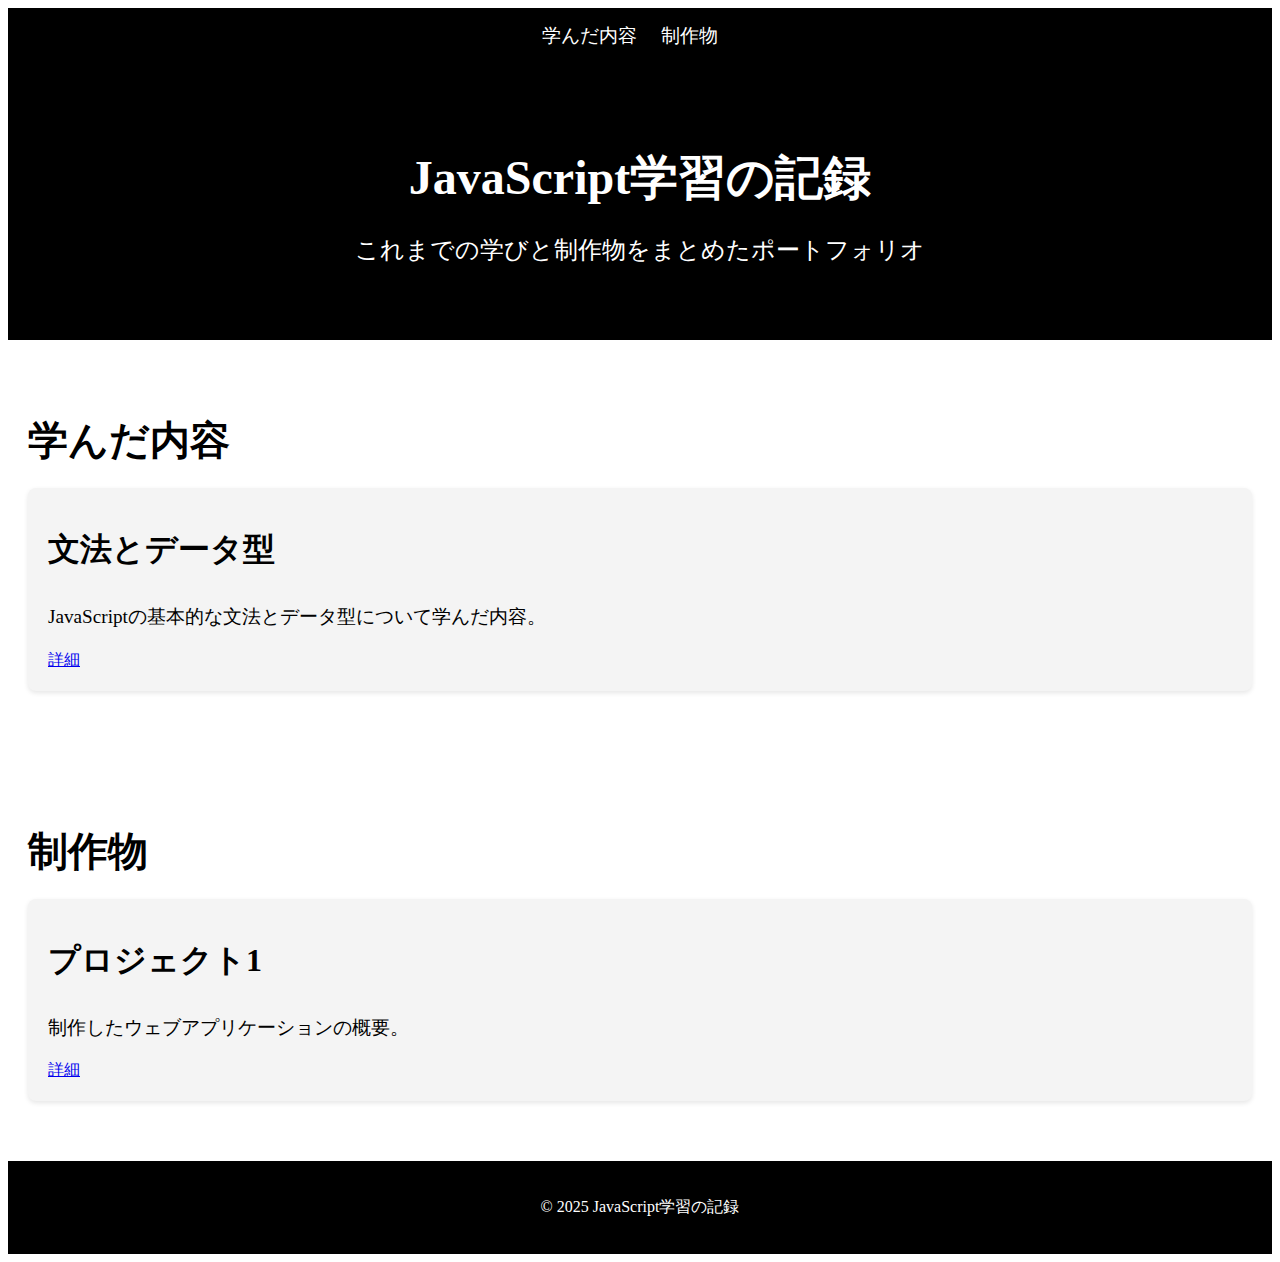
<file: index.html>
<!DOCTYPE html>
<html lang="ja">

<head>
    <meta charset="UTF-8">
    <meta name="viewport" content="width=device-width, initial-scale=1.0">
    <title>JavaScript学習の記録</title>
    <link rel="stylesheet" href="assets/css/style.css">
</head>

<body>
    <!-- ナビゲーションバー -->
    <header>
        <nav>
            <ul>
                <li><a href="#learning">学んだ内容</a></li>
                <li><a href="#projects">制作物</a></li>
            </ul>
        </nav>
    </header>

    <!-- ヒーローセクション -->
    <section id="hero">
        <h1>JavaScript学習の記録</h1>
        <p>これまでの学びと制作物をまとめたポートフォリオ</p>
    </section>

    <!-- 学習内容 -->
    <section id="learning">
        <h2>学んだ内容</h2>
        <div class="card">
            <h3>文法とデータ型</h3>
            <p>JavaScriptの基本的な文法とデータ型について学んだ内容。</p>
            <a href="records/intro/grammar-and-types.html">詳細</a>
        </div>
        <!-- 他の学んだ内容も追加可能 -->
    </section>

    <!-- 制作物 -->
    <section id="projects">
        <h2>制作物</h2>
        <div class="card">
            <h3>プロジェクト1</h3>
            <p>制作したウェブアプリケーションの概要。</p>
            <a href="#project1">詳細</a>
        </div>
        <!-- 他の制作物も追加可能 -->
    </section>

    <!-- フッター -->
    <footer>
        <p>&copy; 2025 JavaScript学習の記録</p>
    </footer>
</body>

</html>
</file>
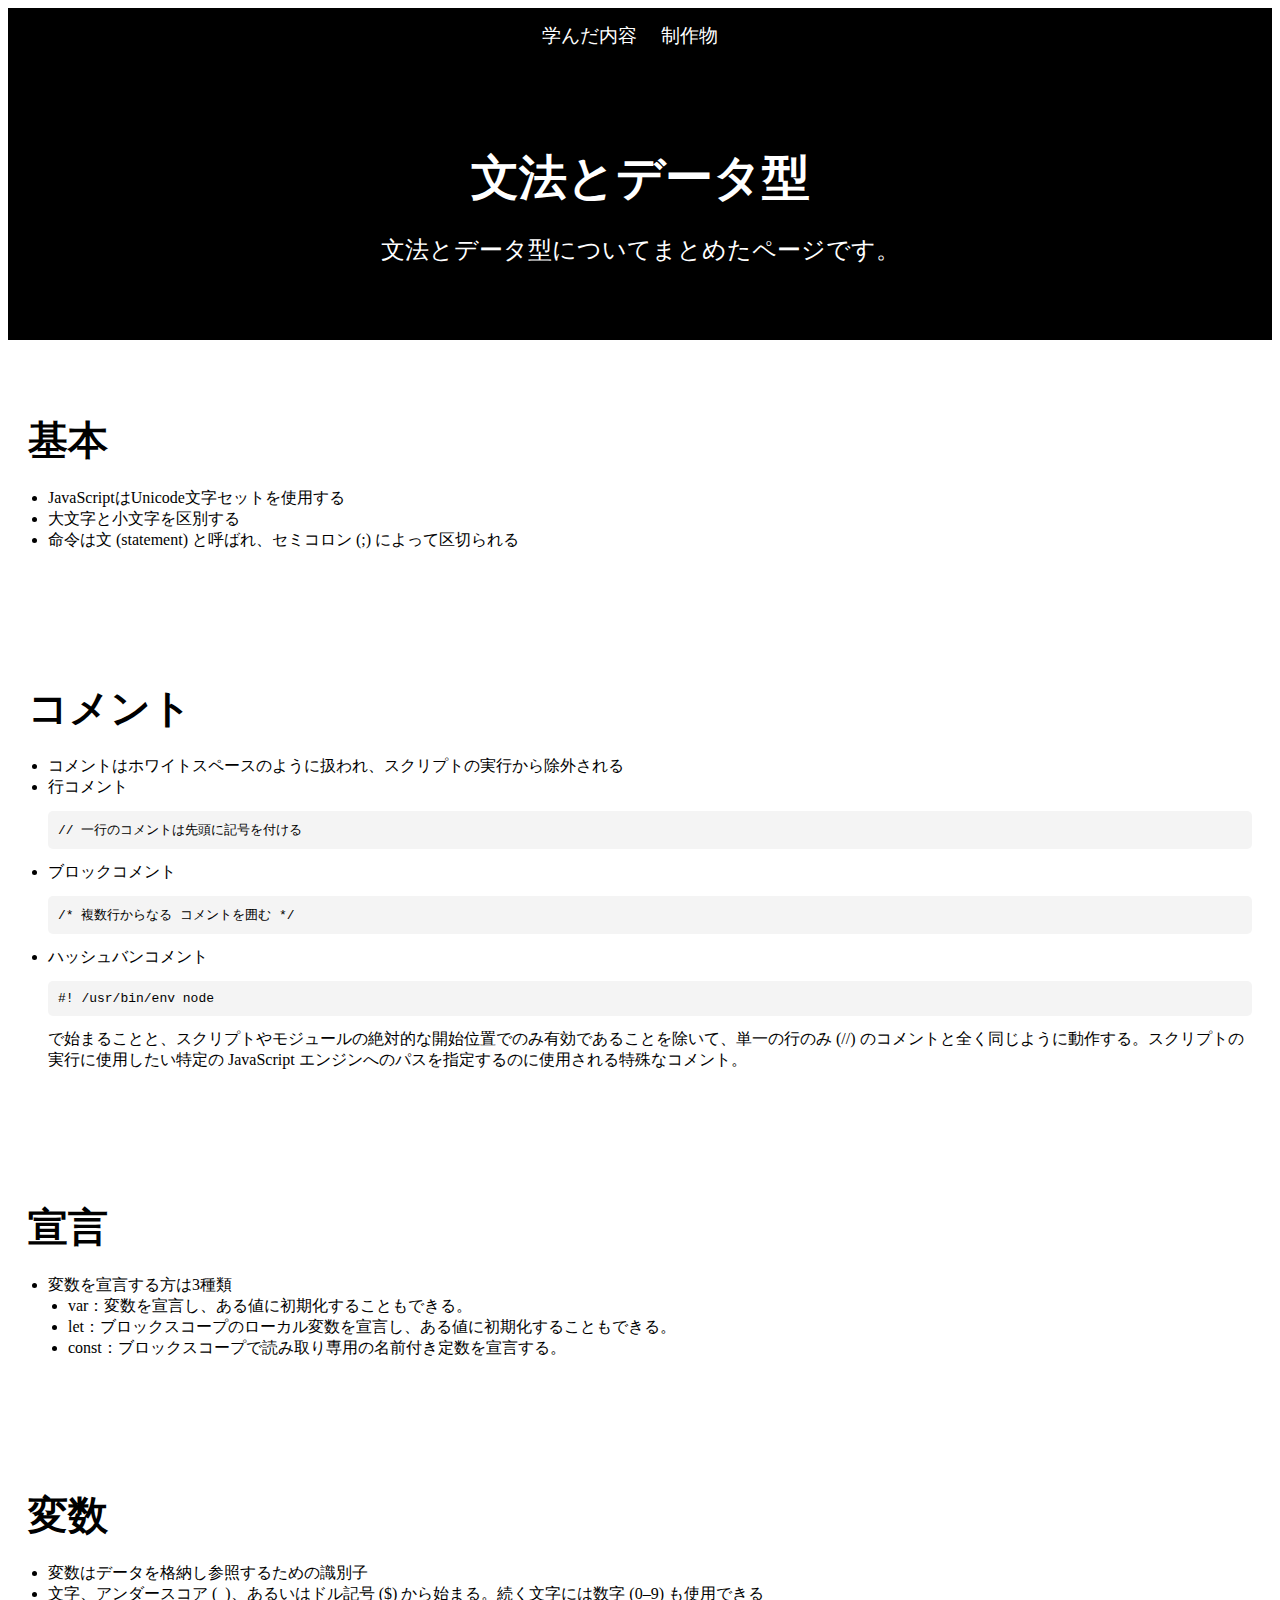
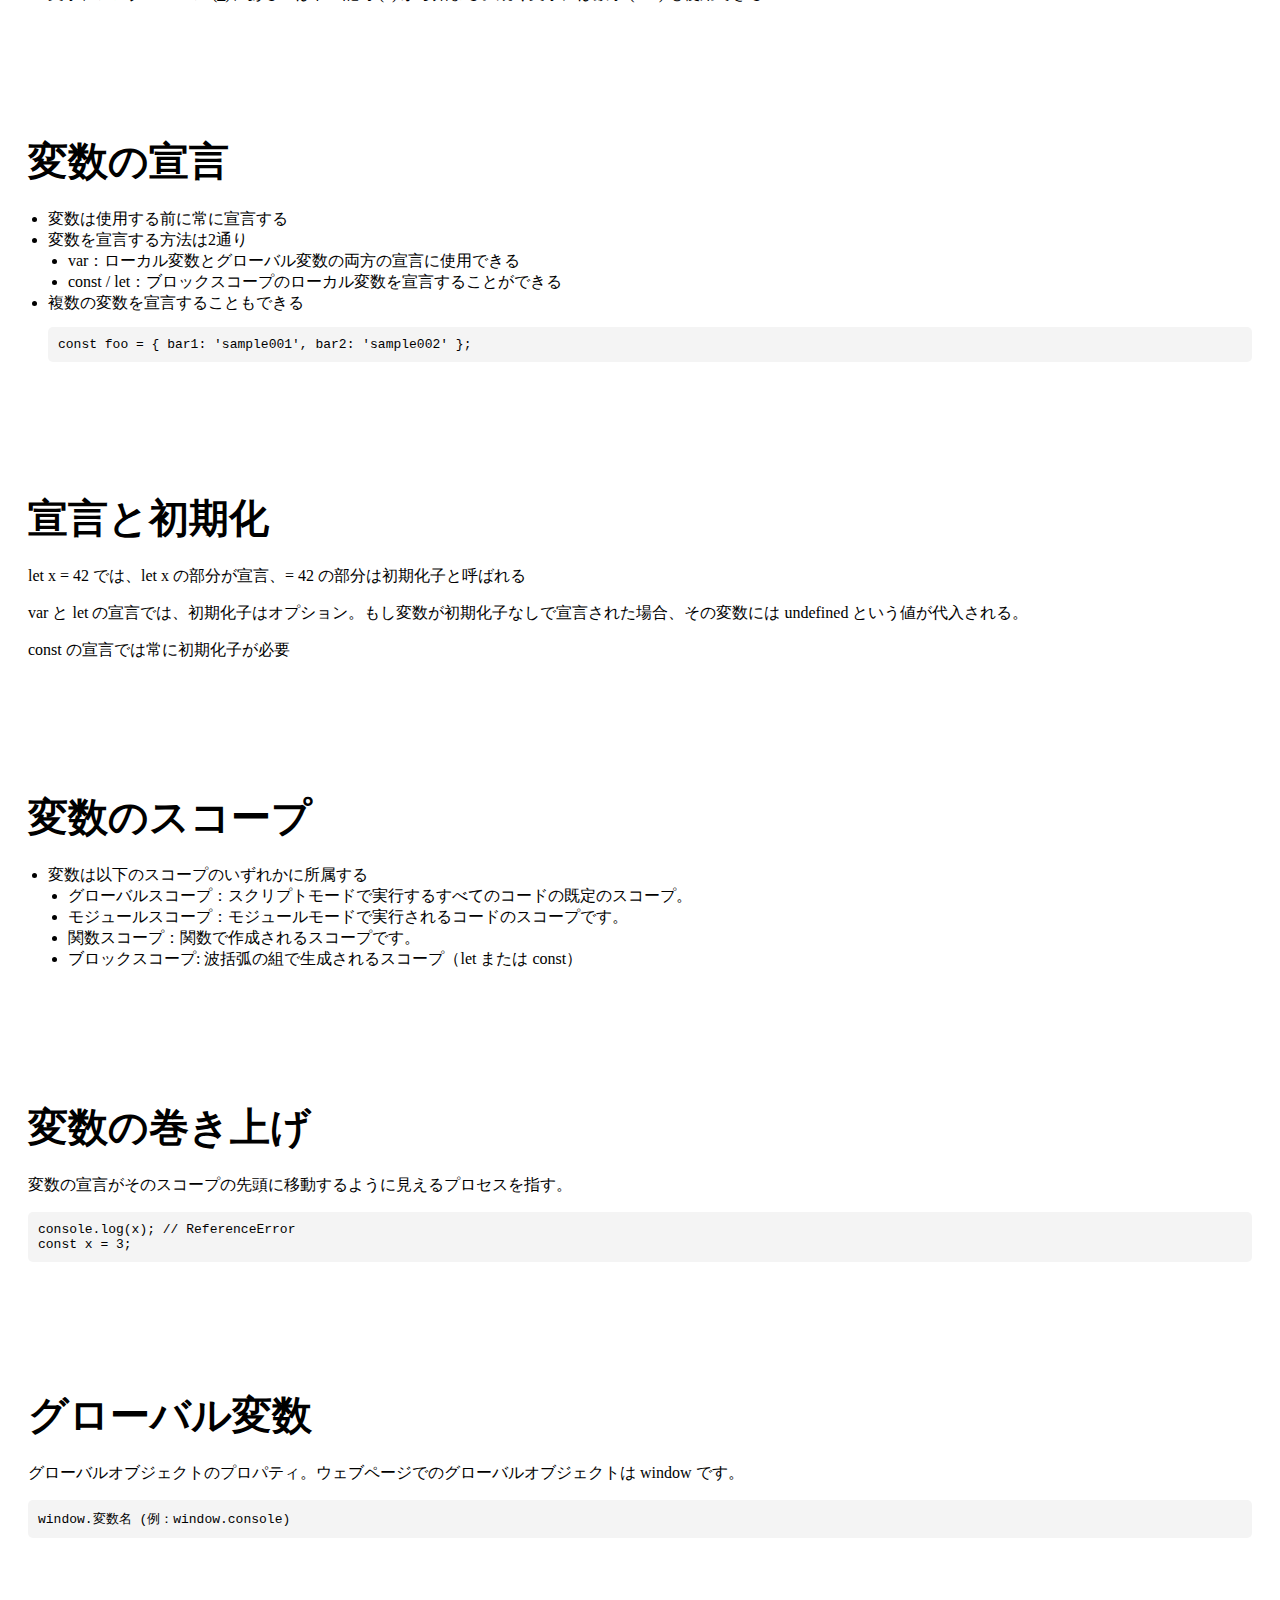
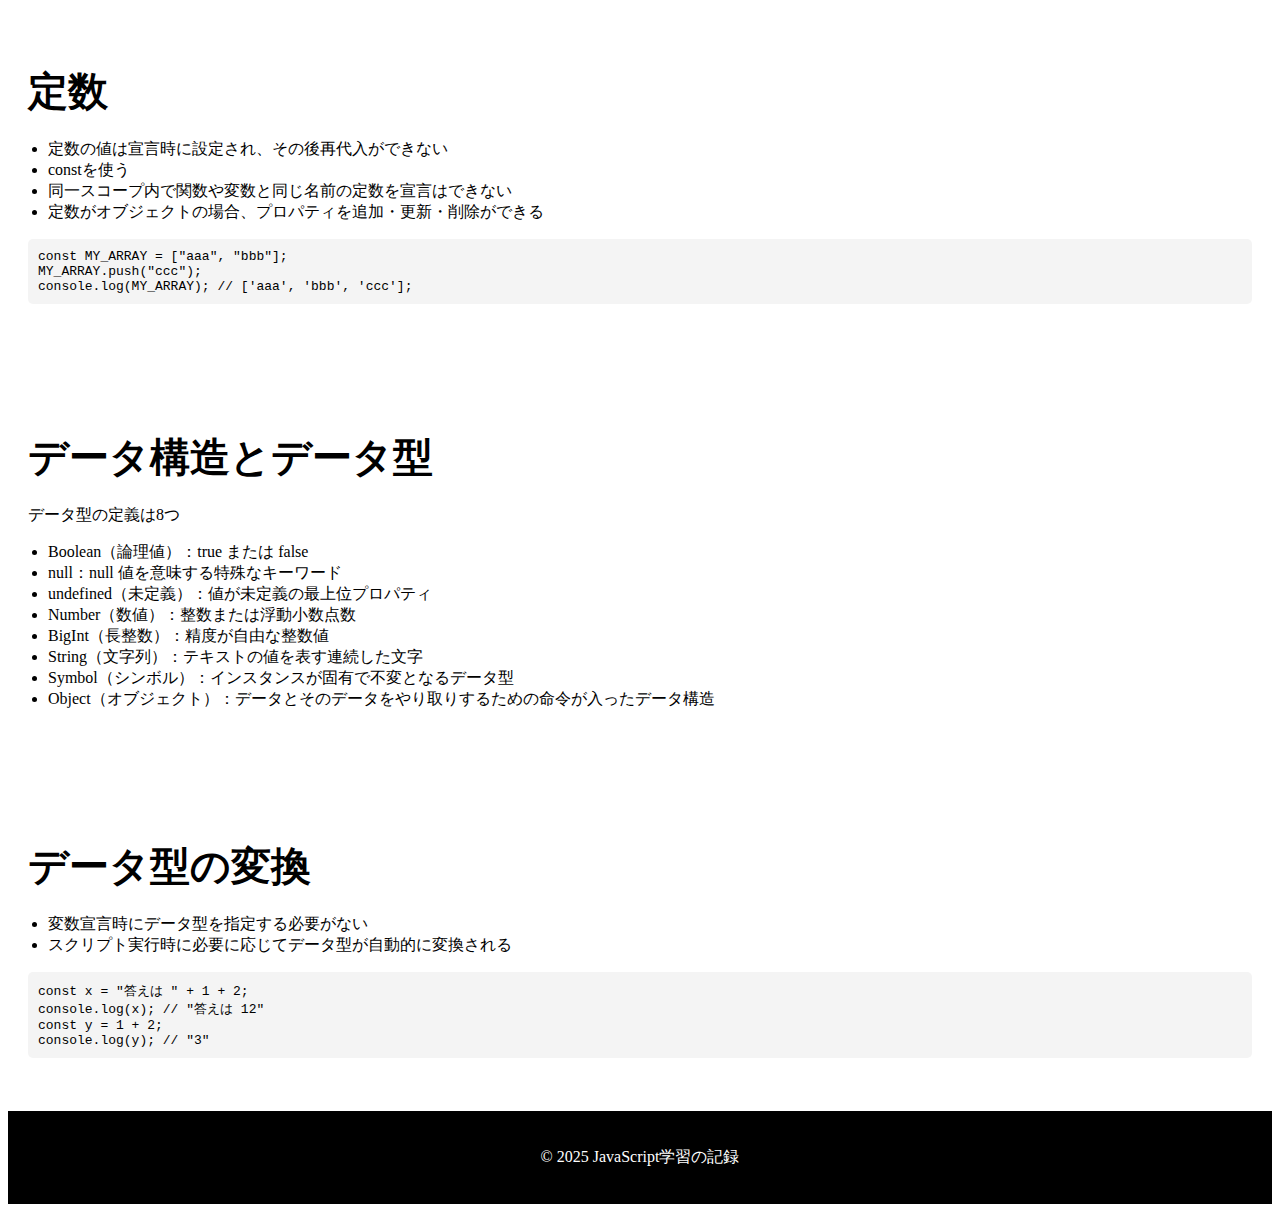
<file: records/intro/grammar-and-types.html>
<!DOCTYPE html>
<html lang="ja">

<head>
    <meta charset="UTF-8">
    <meta name="viewport" content="width=device-width, initial-scale=1.0">
    <title>文法とデータ型｜JavaScript学習の記録</title>
    <link rel="stylesheet" href="../../assets/css/style.css">
</head>

<body>
    <!-- ナビゲーションバー -->
    <header>
        <nav>
            <ul>
                <li><a href="#learning">学んだ内容</a></li>
                <li><a href="#projects">制作物</a></li>
            </ul>
        </nav>
    </header>

    <!-- ヒーローセクション -->
    <section id="hero">
        <h1>文法とデータ型</h1>
        <p>文法とデータ型についてまとめたページです。</p>
    </section>

    <section>
        <h2>基本</h2>
        <ul>
            <li>JavaScriptはUnicode文字セットを使用する</li>
            <li>大文字と小文字を区別する</li>
            <li>命令は文 (statement) と呼ばれ、セミコロン (;) によって区切られる</li>
        </ul>
    </section>

    <section>
        <h2>コメント</h2>
        <ul>
            <li>コメントはホワイトスペースのように扱われ、スクリプトの実行から除外される</li>
            <li>行コメント
                <pre>// 一行のコメントは先頭に記号を付ける</pre>
            </li>
            <li>ブロックコメント
                <pre>/* 複数行からなる コメントを囲む */</pre>
            </li>
            <li>ハッシュバンコメント
                <pre>#! /usr/bin/env node</pre>
                で始まることと、スクリプトやモジュールの絶対的な開始位置でのみ有効であることを除いて、単一の行のみ (//) のコメントと全く同じように動作する。スクリプトの実行に使用したい特定の
                JavaScript エンジンへのパスを指定するのに使用される特殊なコメント。
            </li>
        </ul>
    </section>

    <section>
        <h2>宣言</h2>
        <ul>
            <li>変数を宣言する方は3種類
                <ul>
                    <li>var：変数を宣言し、ある値に初期化することもできる。</li>
                    <li>let：ブロックスコープのローカル変数を宣言し、ある値に初期化することもできる。</li>
                    <li>const：ブロックスコープで読み取り専用の名前付き定数を宣言する。</li>
                </ul>
            </li>
        </ul>
    </section>

    <section>
        <h2>変数</h2>
        <ul>
            <li>変数はデータを格納し参照するための識別子</li>
            <li>文字、アンダースコア (_)、あるいはドル記号 ($) から始まる。続く文字には数字 (0–9) も使用できる</li>
        </ul>
    </section>

    <section>
        <h2>変数の宣言</h2>
        <ul>
            <li>変数は使用する前に常に宣言する</li>
            <li>変数を宣言する方法は2通り
                <ul>
                    <li>var：ローカル変数とグローバル変数の両方の宣言に使用できる</li>
                    <li>const / let：ブロックスコープのローカル変数を宣言することができる</li>
                </ul>
            </li>
            <li>複数の変数を宣言することもできる
                <pre>const foo = { bar1: 'sample001', bar2: 'sample002' };</pre>
            </li>
        </ul>
    </section>

    <section>
        <h2>宣言と初期化</h2>
        <p>let x = 42 では、let x の部分が宣言、= 42 の部分は初期化子と呼ばれる</p>
        <p>var と let の宣言では、初期化子はオプション。もし変数が初期化子なしで宣言された場合、その変数には undefined という値が代入される。</p>
        <p>const の宣言では常に初期化子が必要</p>
    </section>

    <section>
        <h2>変数のスコープ</h2>
        <ul>
            <li>変数は以下のスコープのいずれかに所属する
                <ul>
                    <li>グローバルスコープ：スクリプトモードで実行するすべてのコードの既定のスコープ。</li>
                    <li>モジュールスコープ：モジュールモードで実行されるコードのスコープです。</li>
                    <li>関数スコープ：関数で作成されるスコープです。</li>
                    <li>ブロックスコープ: 波括弧の組で生成されるスコープ（let または const）</li>
                </ul>
            </li>
        </ul>
    </section>

    <section>
        <h2>変数の巻き上げ</h2>
        <p>変数の宣言がそのスコープの先頭に移動するように見えるプロセスを指す。</p>
        <pre>console.log(x); // ReferenceError
const x = 3;</pre>
    </section>

    <section>
        <h2>グローバル変数</h2>
        <p>グローバルオブジェクトのプロパティ。ウェブページでのグローバルオブジェクトは window です。</p>
        <pre>window.変数名 (例：window.console)</pre>
    </section>

    <section>
        <h2>定数</h2>
        <ul>
            <li>定数の値は宣言時に設定され、その後再代入ができない</li>
            <li>constを使う</li>
            <li>同一スコープ内で関数や変数と同じ名前の定数を宣言はできない</li>
            <li>定数がオブジェクトの場合、プロパティを追加・更新・削除ができる</li>
        </ul>
        <pre>const MY_ARRAY = ["aaa", "bbb"];
MY_ARRAY.push("ccc");
console.log(MY_ARRAY); // ['aaa', 'bbb', 'ccc'];</pre>
    </section>

    <section>
        <h2>データ構造とデータ型</h2>
        <p>データ型の定義は8つ
        <ul>
            <li>Boolean（論理値）：true または false</li>
            <li>null：null 値を意味する特殊なキーワード</li>
            <li>undefined（未定義）：値が未定義の最上位プロパティ</li>
            <li>Number（数値）：整数または浮動小数点数</li>
            <li>BigInt（長整数）：精度が自由な整数値</li>
            <li>String（文字列）：テキストの値を表す連続した文字</li>
            <li>Symbol（シンボル）：インスタンスが固有で不変となるデータ型</li>
            <li>Object（オブジェクト）：データとそのデータをやり取りするための命令が入ったデータ構造</li>
        </ul>
        </p>
    </section>

    <section>
        <h2>データ型の変換</h2>
        <ul>
            <li>変数宣言時にデータ型を指定する必要がない</li>
            <li>スクリプト実行時に必要に応じてデータ型が自動的に変換される</li>
        </ul>
        <pre>const x = "答えは " + 1 + 2;
console.log(x); // "答えは 12"
const y = 1 + 2;
console.log(y); // "3"</pre>
    </section>
    </section>

    <!-- フッター -->
    <footer>
        <p>&copy; 2025 JavaScript学習の記録</p>
    </footer>
</body>

</html>
</file>
<file: assets/css/style.css>
/* ナビゲーションバーのスタイル */
header nav {
    background-color: black;
    color: white;
    padding: 15px;
    text-align: center;
}

header nav ul {
    list-style-type: none;
    margin: 0;
    padding: 0;
}

header nav ul li {
    display: inline;
    margin-right: 20px;
}

header nav ul li a {
    color: white;
    text-decoration: none;
    font-size: 1.2em;
}

/* ヒーローセクション */
#hero {
    background-color: black;
    color: white;
    text-align: center;
    padding: 50px 20px;
}

#hero h1 {
    font-size: 3em;
    margin-bottom: 10px;
}

#hero p {
    font-size: 1.5em;
}

/* セクションのスタイル */
section {
    padding: 40px 20px;
}

h2 {
    font-size: 2.5em;
    margin-bottom: 20px;
}

h3 {
    font-size: 2em;
    margin-top: 20px;
}

h4 {
    font-size: 1.8em;
    margin-top: 10px;
}

/* リストのスタイル */
ul {
    list-style-type: disc;
    padding-left: 20px;
}

pre {
    background-color: #f4f4f4;
    padding: 10px;
    border-radius: 5px;
    font-size: 1em;
    overflow-x: auto;
}

/* カードレイアウト */
.card {
    background-color: #f4f4f4;
    padding: 20px;
    margin-bottom: 20px;
    border-radius: 8px;
    box-shadow: 0 2px 5px rgba(0, 0, 0, 0.1);
}

.card h3 {
    font-size: 2em;
}

.card p {
    font-size: 1.2em;
}

/* フッター */
footer {
    background-color: black;
    color: white;
    text-align: center;
    padding: 20px;
}
</file>
